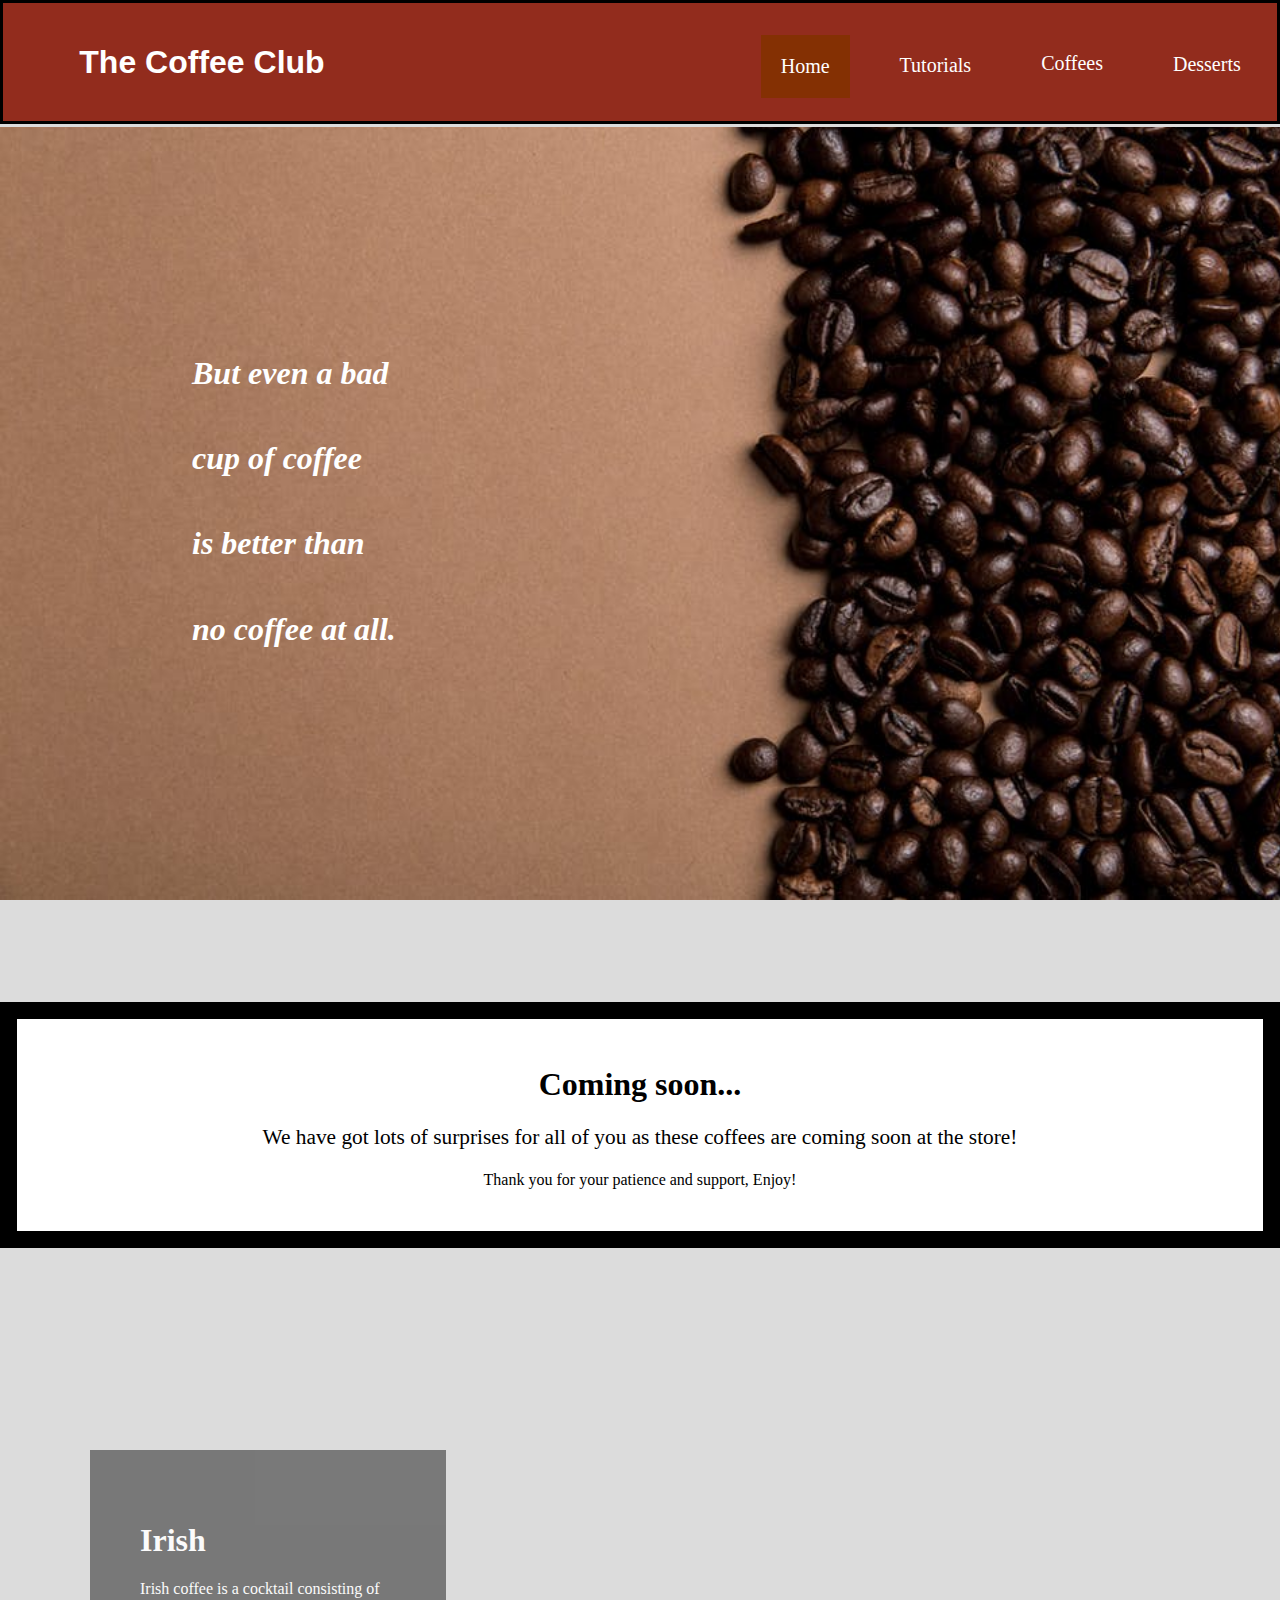
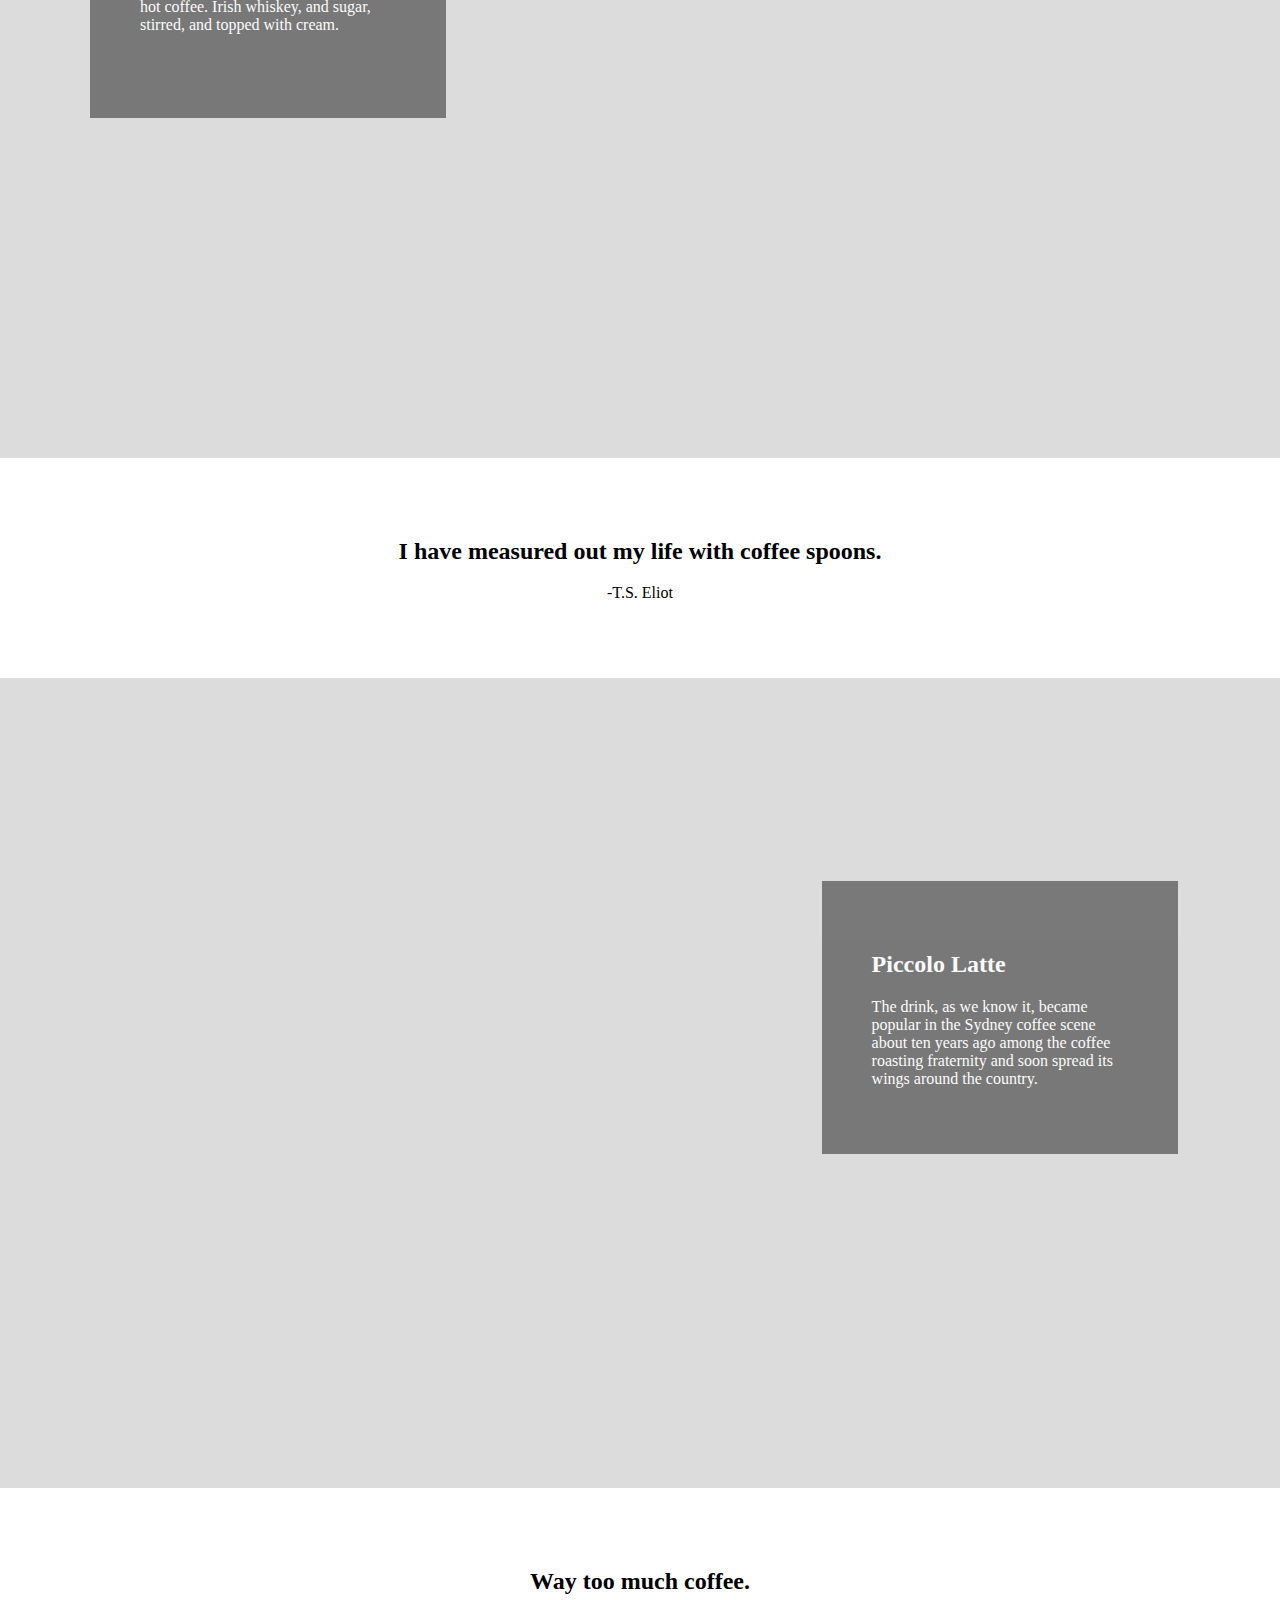
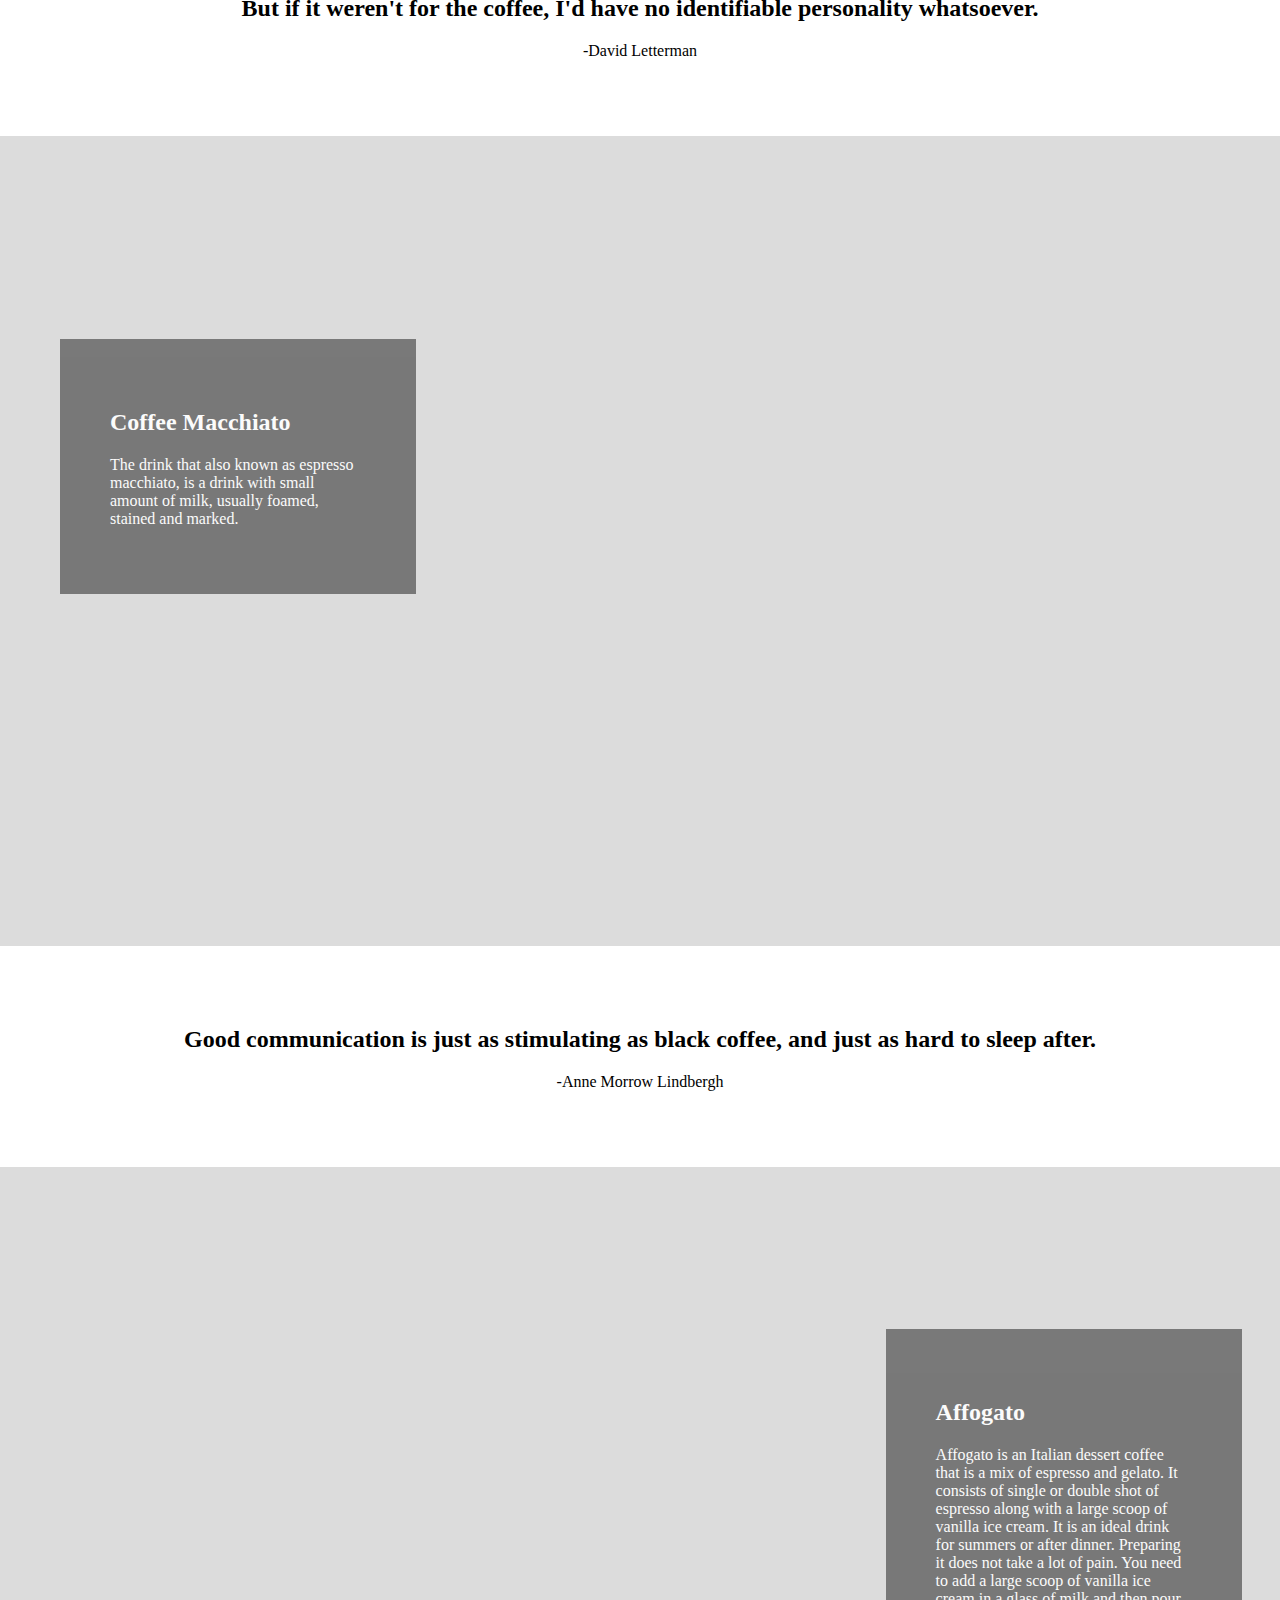
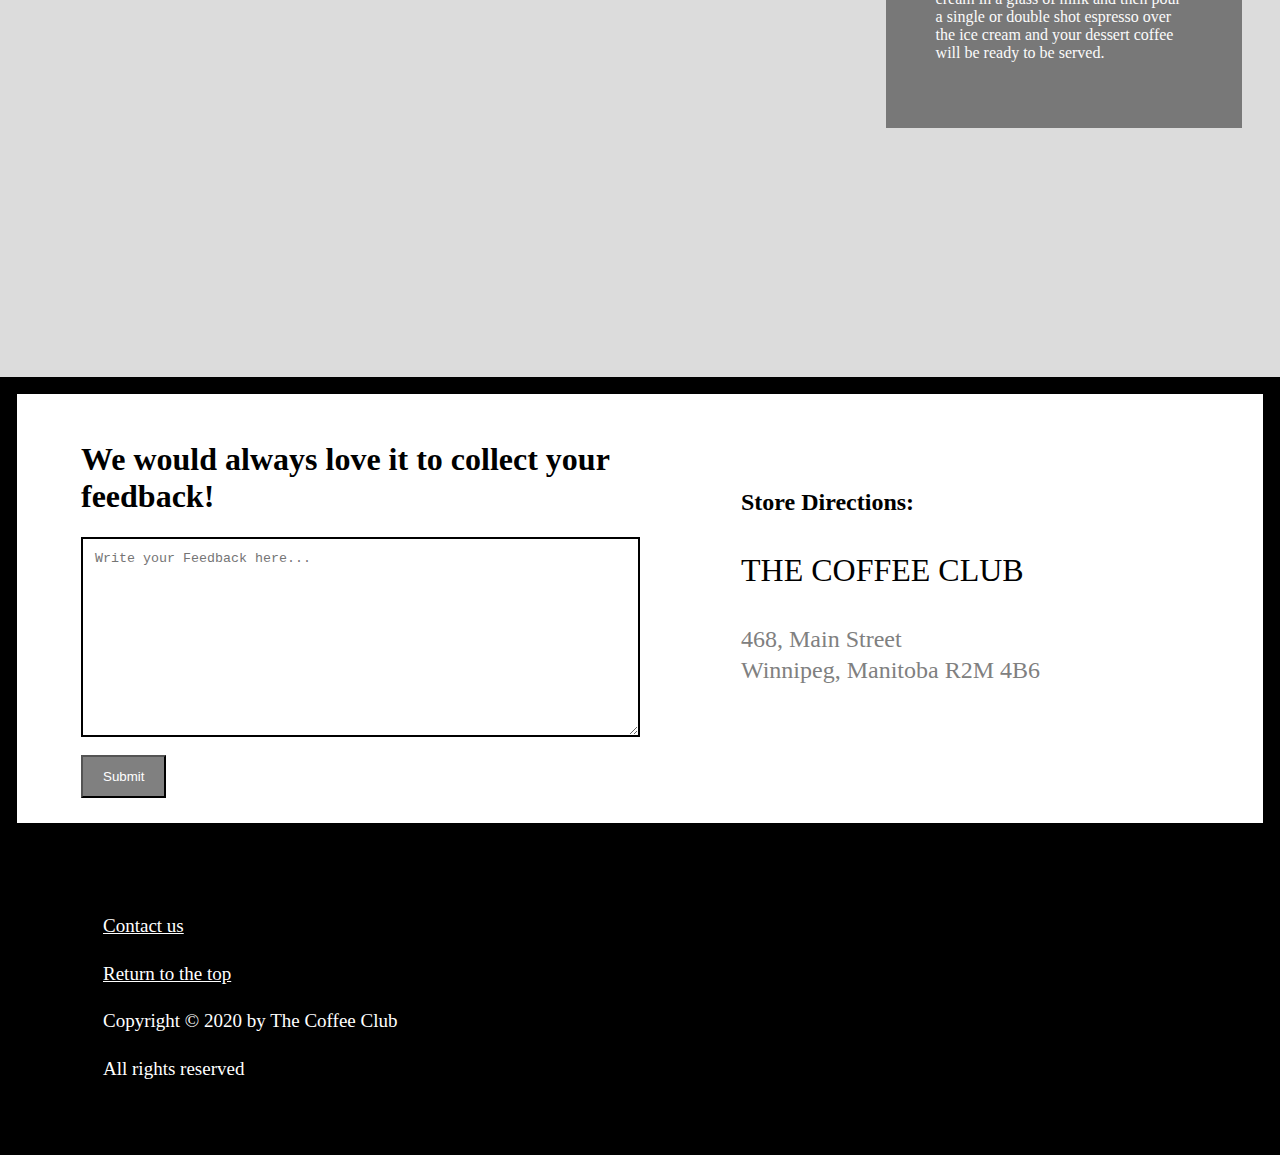
<file: index.html>
<DOCTYPE! html>
<html>

<head>

<title>The Coffee Club</title>

<link rel="stylesheet" type="text/css" href="cssfiles/navigation.css">
<link rel="stylesheet" type="text/css" href="cssfiles/footer.css">
<link rel="stylesheet" type="text/css" href="cssfiles/background.css">
<link rel="stylesheet" type="text/css" href="cssfiles/upcomingitems.css">
<link rel="stylesheet" type="text/css" href="cssfiles/feedback.css">

<style type="text/css">

body{
background: #DCDCDC;
body: 100%;
margin: 0;
}

</style>

</head>

<body>

<a name="topofthepage"></a>
<ul class="nav1">
<h2 class="brandname">The Coffee Club</h2>
<li class="l1" style="margin-top: 5px;"><a class="active">Home</a></li>
<li class="l1" style="margin-left: 30px;"><a href="Tutorials/tutorial.html">Tutorials</a></li>
<li class="l1" style="margin-left: 30px;"><a href="Coffeesandteas/informationsection.html">Coffees</a></li>
<li class="l1" style="margin-left: 30px;"><a href="Desserts/dessertsmenu.html">Desserts</a></li>
</ul>

<div class="initialbg">
<h1>But even a bad</h1>
<h1>cup of coffee</h1>
<h1>is better than</h1>
<h1>no coffee at all.</h1>
</div>

<section class="description">
<h1 style="text-align: center; font-size: 24pt;">Coming soon...</h1>
<p style="text-align: center; font-size: 16pt;">We have got lots of surprises for all of you as these coffees are coming soon at the store!</p>
<p style="text-align: center; font-size: 12pt;">Thank you for your patience and support, Enjoy!</p>
</section>

<div class="upcimg1">
<div class="textsm1">
<h1>Irish</h1>
<p> Irish coffee is a cocktail consisting of hot coffee. Irish whiskey, and sugar, stirred, and topped with cream. </p>
</p><br>
</div>
</div>

<section class="description1">
<h2 style="text-align: center;">I have measured out my life with coffee spoons.</h2>
<p style="text-align: center;">-T.S. Eliot</p>
</section>

<div class="upcimg2">
<div class="textsm2">
<h2>Piccolo Latte</h2>
<p>The drink, as we know it, became popular in the Sydney coffee scene about ten years ago among the coffee roasting fraternity and soon spread its wings around the country.</p>
</div>
</div>

<section class="description1">
<h2 style="text-align: center;">Way too much coffee.<br>But if it weren't for the coffee, I'd have no identifiable personality whatsoever.</h2>
<p style="text-align: center;">-David Letterman</p>
</section>

<div class="upcimg3">
<div class="textsm3">
<h2>Coffee Macchiato</h2>
<p>The drink that also known as espresso macchiato, is a drink with small amount of milk, usually foamed, stained and marked.</p>
</div>
</div>

<section class="description1">
<h2 style="text-align: center;">Good communication is just as stimulating as black coffee, and just as hard to sleep after.</h2>
<p style="text-align: center;">-Anne Morrow Lindbergh</p>
</section>

<div class="upcimg4">
<div class="textsm4">
<h2> Affogato</h2>
<p> Affogato is an Italian dessert coffee that is a mix of espresso and gelato. It consists of single or double shot of espresso along with a large scoop of vanilla ice cream. 
It is an ideal drink for summers or after dinner. Preparing it does not take a lot of pain. 
You need to add a large scoop of vanilla ice
cream in a glass of milk and then pour a single or double shot
espresso over the ice cream and your dessert coffee will be ready to be served.</p>
</div>
</div>

<aside class="storelocation">
<h2>Store Directions:</h2>
<p style="font-size: 24pt;">THE COFFEE CLUB</p>
<p style="color: grey; font-size: 18pt;">468, Main Street<br>Winnipeg, Manitoba R2M 4B6</p>
</aside>

<section class="description">
<h1>We would always love it to collect your feedback!</h1>
<textarea class="feedback" name="feedback" placeholder="Write your Feedback here..." style="height: 200px"></textarea><br><br>

<input type="submit" value="Submit">

</section>

<footer>

<footer class="ftr1">

<p><a href="mailto:aslalia-j@webmail.uwinnipeg.ca">Contact us</a></p>

<p>
<a href="#topofthepage">Return to the top</a>
</p>

<p> Copyright &copy; 2020 by The Coffee Club</p>

<p> All rights reserved</p>

</footer>

</body>

</html>
</file>
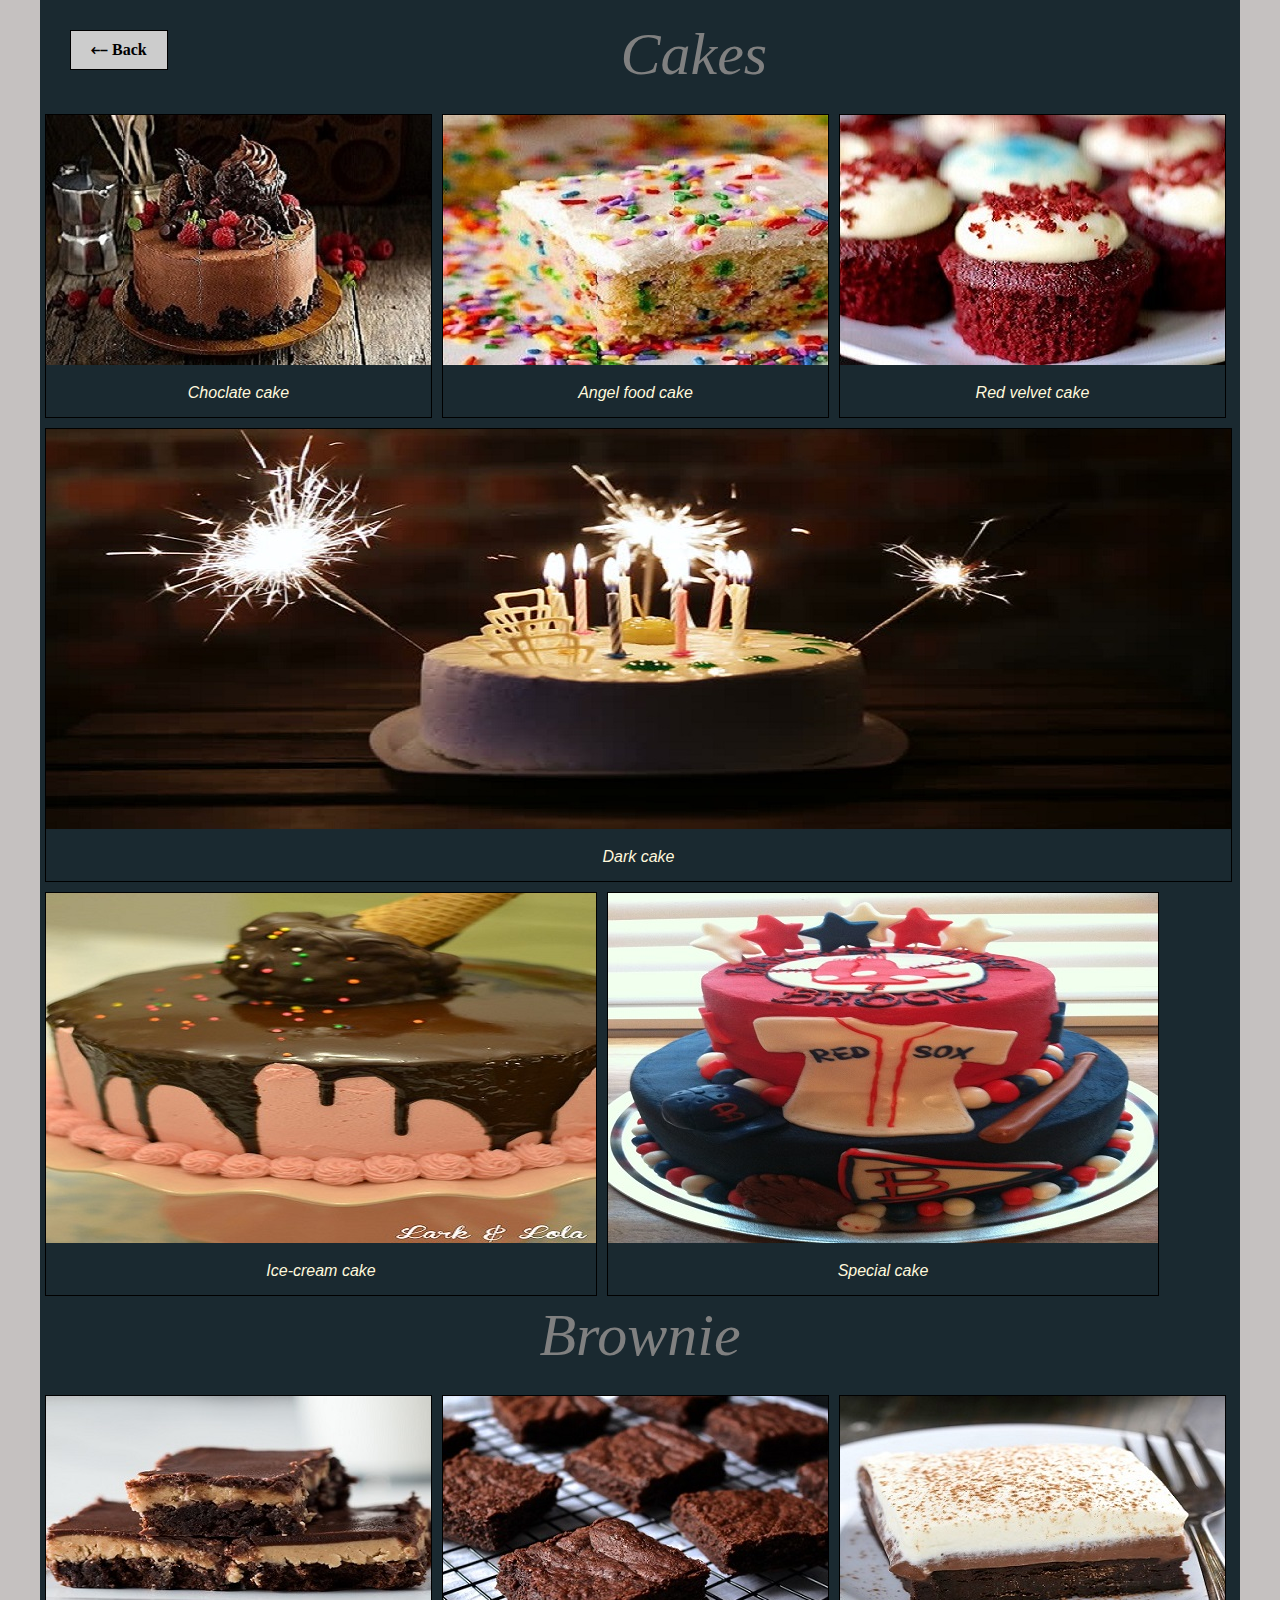
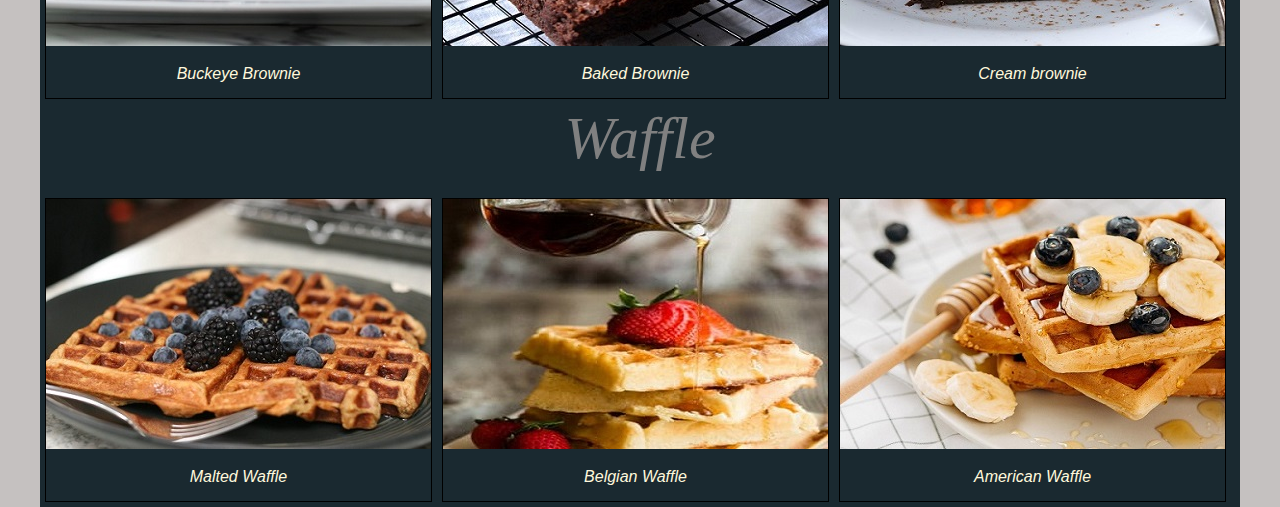
<file: Desserts/dessertsmenu.html>
<!DOCTYPE html>
<html>
  <head>
    <link rel="stylesheet" type="text/css" href="style.css">
    <link rel="stylesheet" type="text/css" href="backbutton.css">
  </head>

 <body>

 <div class="bgcolor">
   <div class="container">

<button style="margin-top: 30px; margin-left: 30px;" onclick="document.location='../index.html'" class="btn1">
&lbarr; Back
</button>

  <div class="type"> Cakes </div>
  
     <div class="gallery">
         <img src="Images/cake1.jpg">
          
         <div class="text">Choclate cake</div>
     </div>

      <div class="gallery">
           <img src="Images/cake2.jpg">
          <div class="text">Angel food cake</div>
     </div>

      <div class="gallery">
         <img src="Images/cake3.jpg">
         <div class="text">Red velvet cake </div>
       </div>
        
       <div class="gallery">
        <img src="Images/cake4.jpg">
        <div class="text">Dark cake </div>
      </div>
        
      <div class="gallery">
        <img src="Images/cake5.jpg">
        <div class="text">Ice-cream cake</div>
      </div>

      <div class="gallery">
        <img src="Images/cake6.jpg">
        <div class="text">Special cake </div>
      </div>
       
       <div class="type"> Brownie </div>
       <div class="gallery">
        <img src="Images/brownie1.jpg">
         <div class="text">Buckeye Brownie</div>
    </div>

     <div class="gallery">
          <img src="Images/browine2.jpg">
         <div class="text">Baked Brownie</div>
    </div>

     <div class="gallery">
        <img src="Images/brownie3.jpg">
        <div class="text">Cream brownie</div>
      </div>
      
      <div class="type">Waffle</div>
      
      <div class="gallery">
        <img src="Images/waffle1.jpg">
         <div class="text">Malted Waffle</div>
    </div>

     <div class="gallery">
          <img src="Images/waffle2.jpg">
         <div class="text">Belgian Waffle</div>
    </div>

     <div class="gallery">
        <img src="Images/waffle3.jpg">
        <div class="text">American Waffle</div>
      </div>
   </div>
   </div>
 </body>
</html>
</file>
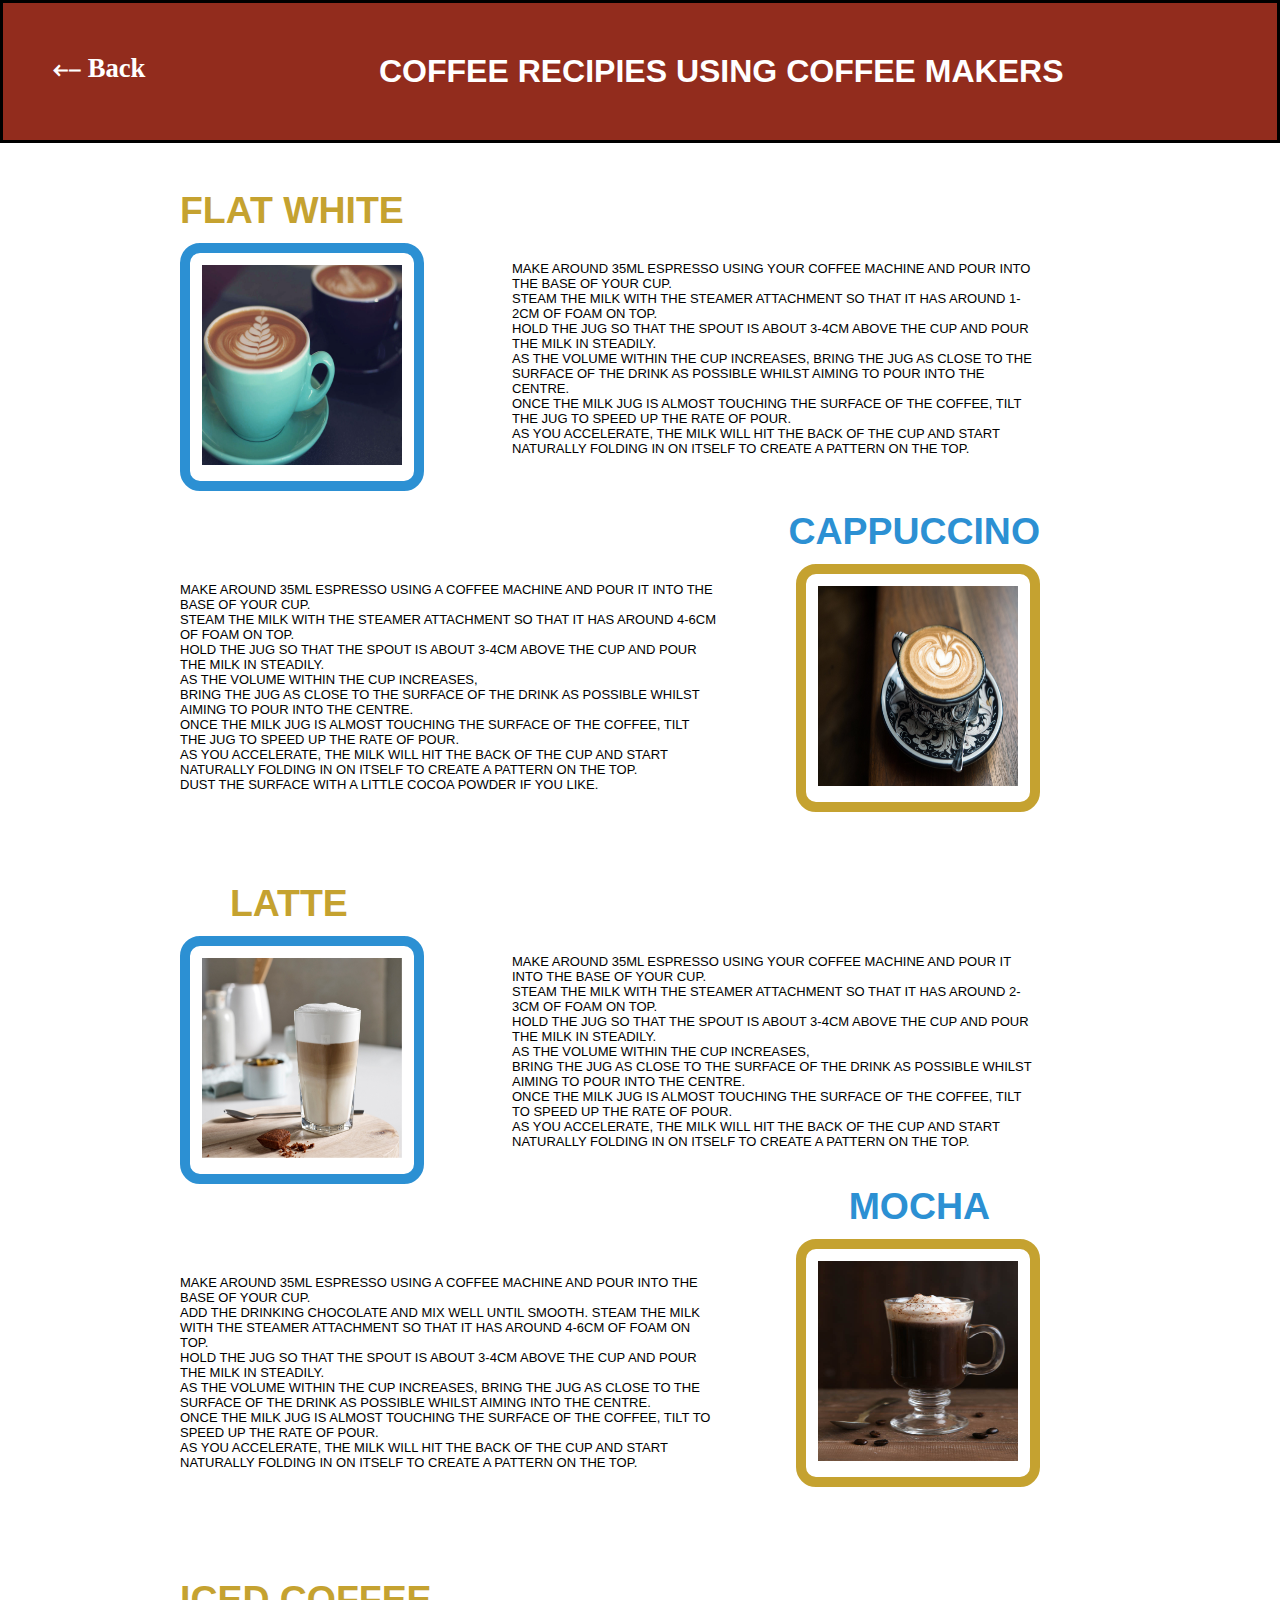
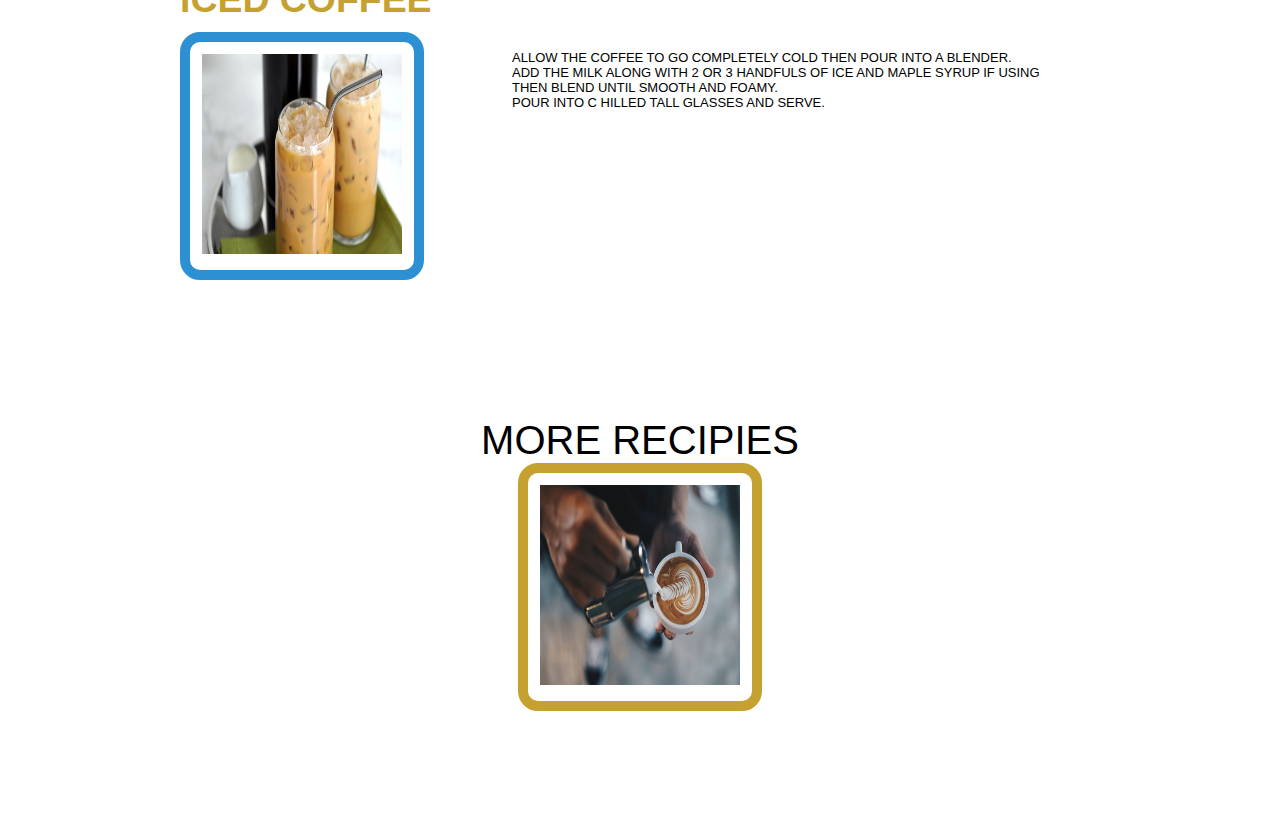
<file: Tutorials/tutorial.html>
<!DOCTYPE html>
<html>
    <head>
        <title>
        How to use coffee makers to make different coffees!   
        </title>
<link rel="stylesheet" type="text/css" href="project style.css">
<link rel="stylesheet" type="text/css" href="header.css">
<link rel="stylesheet" type="text/css" href="backbutton.css">

<style type="text/css">
body{
background-color: white;
}
</style>
    </head>
    <body>
    
         <div id="header1">
<button style="margin-top: -10px; margin-left: 30px;" onclick="document.location='../index.html'" class="btn1">
&lbarr; Back
</button>
            <h1 class="heading1">COFFEE RECIPIES USING COFFEE MAKERS</h1>
         </div><br><br>
         <div class="rc1">
             <h3 style="margin-top: 10px;">Flat White</h3>
            </div><br><br><br>
             <div class="whiteimage"><a href="https://www.youtube.com/watch?v=UAzsDnGxEyA"><img src="k.jpg" height="200px" width="200px" ></a></div>
             <div class="p1">
                 <p>
                    Make around 35ml espresso using your coffee machine and pour into the base of your cup.<br>
                    Steam the milk with the steamer attachment so that it has around 1-2cm of foam on top. <br>
                    Hold the jug so that the spout is about 3-4cm above the cup and pour the milk in steadily.<br>
                     As the volume within the cup increases, bring the jug as close to the surface of the drink as possible whilst aiming to pour into the centre. <br>
                     Once the milk jug is almost touching the surface of the coffee, tilt the jug to speed up the rate of pour.<br>
                      As you accelerate, the milk will hit the back of the cup and start naturally folding in on itself to create a pattern on the top.
                 </p></div>  <br><br><br>
         <div class="rc2">
             <h3>CAPPUCCINO
             </h3>
         </div><br><br><br><div class="cappuimage"><a href="https://www.youtube.com/watch?v=WdEmajMXw88"><img src="c2.jpg" height="200px" width="200px" ></a></div>
         <br><div class="p2">
             <p>
                Make around 35ml espresso using a coffee machine and pour it into the base of your cup.<br>
                Steam the milk with the steamer attachment so that it has around 4-6cm of foam on top.<br>
                 Hold the jug so that the spout is about 3-4cm above the cup and pour the milk in steadily.<br>
                 As the volume within the cup increases,<br>
                  bring the jug as close to the surface of the drink as possible whilst aiming to pour into the centre.<br>
                  Once the milk jug is almost touching the surface of the coffee, tilt the jug to speed up the rate of pour.<br>
                  As you accelerate, the milk will hit the back of the cup and start naturally folding in on itself to create a pattern on the top. <br>
                  Dust the surface with a little cocoa powder if you like.
             </p>
         </div><br><br><br><br><br>
         <div class="r3">
             
                 <h3>
                     LATTE
                 </h3>
                 </div><br><br><br>
                 <div class="latteimage"><a href="https://www.youtube.com/watch?v=UxwscVIZ8Qg"><img src="c3.jpg" height="200px" width="200px" ></a></div>
                 <div class="p1">
                     <p>
                        Make around 35ml espresso using your coffee machine and pour it into the base of your cup.<br>
                        Steam the milk with the steamer attachment so that it has around 2-3cm of foam on top.<br>
                         Hold the jug so that the spout is about 3-4cm above the cup and pour the milk in steadily.<br>
                          As the volume within the cup increases,<br>
                           bring the jug as close to the surface of the drink as possible whilst aiming to pour into the centre.<br>
                          Once the milk jug is almost touching the surface of the coffee, tilt to speed up the rate of pour. <br>
                          As you accelerate, the milk will hit the back of the cup and start naturally folding in on itself to create a pattern on the top.
                     </p>
                 </div><br><br>
             <div class="r4">
                 <h3>MOCHA</h3>
             </div><br><br><br>
             <div class="mochaimage"><a href="https://www.youtube.com/watch?v=aEHBmi1927g"><img src="c4.jpg" height="200px" width="200px" ></a></div><br><br>
             <div class="p2">
                 <p>
                    Make around 35ml espresso using a coffee machine and pour into the base of your cup.<br>
                     Add the drinking chocolate and mix well until smooth.
                    Steam the milk with the steamer attachment so that it has around 4-6cm of foam on top.<br>
                     Hold the jug so that the spout is about 3-4cm above the cup and pour the milk in steadily.<br>
                      As the volume within the cup increases, bring the jug as close to the surface of the drink as possible whilst aiming into the centre.<br>
                       Once the milk jug is almost touching the surface of the coffee, tilt to speed up the rate of pour.<br>
                        As you accelerate, the milk will hit the back of the cup and start naturally folding in on itself to create a pattern on the top.
                 </p>
             </div><br><br><br><br><br><br>
             <div class="r5">
                 <h3>ICED COFFEE</h3>
             </div><br><br><br>
             <div class="iceimage"><a href="https://www.youtube.com/watch?v=BnmfJfvgZsU"><img src="c5.jpg" height="200px" width="200px" ></a></div>
             <div class="p1">
                 <p>
                    Allow the coffee to go completely cold then pour into a blender.<br>
                     Add the milk along with 2 or 3 handfuls of ice and maple syrup if using then blend until smooth and foamy.<br>
                    Pour into c hilled tall glasses and serve.
                 </p>
             </div><br><br><br><br><br><br>
             <div class="text">
                MORE RECIPIES
            </div>
            <div class="moreimage"><a href="https://www.youtube.com/watch?v=nSYLImISaG0">
                <img src="m.jpg" height="200px" width="200px" ></a>
             </div>   
    </body>
</html>
</file>
<file: cssfiles/navigation.css>
ul.nav1{
list-style-type: none;
max-width: 100%;
padding: 14px 14px;
color: white;
overflow: hidden;
border: 1px solid black;
background-color: rgb(146,44,29);
margin-bottom: 3px;
border: 3px solid black;
}

li.l1{
float: left;
margin-left: 35%;
}

li.l1 a{
display: block;
color: white;
font-size: 15pt;
text-align: center;
margin-top: 15%;
padding: 20px 20px;
text-decoration: none;
}

.active{
background-color: rgb(132,48,3);
}

li.l1 a:hover{
color: white;
background-color: rgb(132,48,3);
}

.brandname{
float: left;
font-family: century, arial;
font-size: 24pt;
margin-left: 5%;
}
</file>
<file: cssfiles/footer.css>
.ftr1{
background-color: black;
color: white;
text-align: left;
font-size: 19px;
line-height: 1.5;
padding: 50px;
padding-left: 100px;
border: 3px solid black;
}

.ftr1 a:link{color: white;}
.ftr1 a:visited{color: purple;}
.ftr1 a:hover{color: grey;}
</file>
<file: cssfiles/background.css>
.initialbg{
background-image: url('../Images/pct1.jpeg');
background-repreat: no-repeat;
background-attachment: fixed;
background-size: cover;
backgrond-origin: content-box, padding-box;
padding: 15% 0% 25% 15%;
line-height: 2;
font-style: italic;
color: white;
}
</file>
<file: cssfiles/upcomingitems.css>
.upcimg1{
background-image: url('../Images/irish.jpeg');
min-height: 90%;
}

.upcimg2{
background-image: url('../Images/piccololatte.jpg');
min-height: 90%;
}

.upcimg3{
background-image: url('../Images/macchiato.jpeg');
min-height: 90%;
}

.upcimg4{
background-image: url('../Images/affogato.jpg');
min-height: 90%;
}

.upcimg1,.upcimg2,.upcimg3,.upcimg4{
position: relative;
opacity: 0.9;
background-position: center;
background-size: cover;
background-repeat: no-repeat;
background-attachment: fixed;
}

.upcimg1:hover{opacity: 1;}
.upcimg2:hover{opacity: 1;}
.upcimg3:hover{opacity: 1;}
.upcimg4:hover{opacity: 1;}

.description{
padding: 2% 5%;
background-color: white;
color: black;
border: 2px solid black;
margin: 15px;
outline: black solid 15px;
}

.description1{
padding: 60px 90px;
background-color: white;
color: black;
}

.textsm1{
position:absolute;
top: 25%;
width:20%;
text-align: left;
color: white;
background-color: rgba(0,0,0,0.5);
margin-left: 90px;
padding: 50px 50px;
}


.textsm2{
position:absolute;
top: 25%;
width:20%;
text-align: left;
color: white;
background-color: rgba(0,0,0,0.5);
right: 8%;
padding: 50px 50px;
}

.textsm3{
position:absolute;
top: 25%;
width:20%;
text-align: left;
color: white;
background-color: rgba(0,0,0,0.5);
margin-left: 60px;
padding: 50px 50px;
}

.textsm4{
position:absolute;
top: 20%;
width:20%;
text-align: left;
color: white;
background-color: rgba(0,0,0,0.5);
right:3%;
padding: 50px 50px;
}
</file>
<file: cssfiles/feedback.css>
textarea.feedback{
width: 50%;
padding: 12px;
border: 2px solid black;
box-sizing: border-box;
}

input[type=submit]
{
background-color: grey;
color: white;
padding: 12px 20px;
cursor: pointer;
}

input[type=submit]:hover{
background-color: black;
}

.storelocation{
float: right;
line-height: 1.3;
margin-top: 90px;
margin-right: 240px;
}
</file>
<file: Desserts/style.css>
*{
    margin:0px;
    padding:0px;
}

.type{
 padding: 20px;
 text-align: center;
 font-size: 60px;

text-shadow: cadetblue;
text-decoration-color: darkblue;
font-style: italic;
color: gray;
}



.bgcolor{
    background-color:#c5c1c0;
    width: auto;
    height: auto;
}
.container{
  
    max-width: 1200px;
    margin: auto;
    background:#1a2930;
    overflow:auto;

}

.gallery{

    margin: 5px;
    border:1px solid black;
    float:left;
    widows: 390px;
}

.gallery img{
   width: 100%;
   height: auto;
}

.text{
padding:15px;
text-align:center;
font-family: Verdana, Geneva, Tahoma, sans-serif;
font-style: oblique;
color: cornsilk;
}
</file>
<file: Desserts/backbutton.css>
.btn1{
font-family: times new roman, arial;
font-weight: bolder;
font-size: 16px;
color: black;
background-color: #CCC;
border: 1px solid black;
padding: 10px 20px;
float: left;
}

.btn1:hover{
color: white;
background-color: #666;
}
</file>
<file: Tutorials/project style.css>
*{
    margin:0px;
    padding:0px;
}

.heading{
    text-transform: uppercase;
    color:rgb(243, 9, 9);
    font-family:'Montserrat',sans-serif ;
    text-align: center;
    font-size: 40px;
}
.rc1{
    text-transform: uppercase;
    color:rgb(197, 162, 48);
    font-family:'Montserrat',sans-serif ;
    margin-left: 180px;
    float: left;
    font-size: xx-large;
}
.whiteimage{
  margin-top: 10px;
  margin-left: 180px;
  border: 10px solid rgb(44, 144, 211);
  border-radius: 20px;
  padding: 12px;
  width: 200px;
 
      
        
}

.p1{
    color:black;
    font-family:Verdana, Geneva, Tahoma, sans-serif ;
    text-align:left;
    margin-right: 240px;
    margin-top: -230px;
    margin-left: 40%;
    font-size: 13px;
    text-transform: uppercase;
}
.rc2{
    text-transform: uppercase;
    color:rgb(44, 144, 211);
    font-family:'Montserrat',sans-serif ;
    margin-right: 240px;
    float: right;
    font-size: xx-large;
}
.cappuimage{
  margin-right: 240px;
  margin-left: 80px;
  border: 10px solid rgb(197, 162, 48);
  border-radius: 20px;
  padding: 12px;
  width: 200px;
  float: right;
}
.p2{
    color: black;
    font-family:Verdana, Geneva, Tahoma, sans-serif ;
    text-align:left;
    margin-left: 180px;
    font-size: 13px;
    text-transform: uppercase;   
}
.r3{
    text-transform: uppercase;
    color:rgb(197, 162, 48);
    font-family:'Montserrat',sans-serif;
    margin-left: 230px;
    float: left;
    font-size: xx-large;
}
.latteimage{ 
    border: 10px solid rgb(44, 144, 211);
    border-radius: 20px;
    padding: 12px;
    width: 200px;
    margin-left: 180px;
    
}

.r4{
    text-transform: uppercase;
    color:rgb(44, 144, 211);
    font-family:'Montserrat',sans-serif ;
    margin-right: 290px;
    float: right;
    font-size: xx-large;
}
.mochaimage{
    margin-right: 240px;
    margin-left: 80px;
    border: 10px solid rgb(197, 162, 48);
    border-radius: 20px;
    padding: 12px;
    width: 200px;
    float: right;
}
.r5{
    text-transform: uppercase;
    color:rgb(197, 162, 48);
    font-family:'Montserrat',sans-serif ;
    margin-left: 180px;
    float: left;
    font-size: xx-large;
}
.iceimage{
    margin-left: 180px;
    border: 10px solid rgb(44, 144, 211);
    border-radius: 20px;
    padding: 12px;
    width: 200px;
}

.whiteimage:hover {
    box-shadow: 0 0 12px 6px rgb(146,44,29);
  }
  .cappuimage:hover {
    box-shadow: 0 0 12px 6px rgb(146,44,29);
  }
  .latteimage:hover {
    box-shadow: 0 0 12px 6px rgb(146,44,29);
  }
  .mochaimage:hover {
    box-shadow: 0 0 12px 6px rgb(146,44,29);
  }
  .iceimage:hover {
    box-shadow: 0 0 12px 6px rgb(146,44,29);
  }
  .moreimage{
    border: 10px solid rgb(197, 162, 48);
    border-radius: 20px;
    padding: 12px;
    width: 200px;
    float: none;
    display: block;
    margin-left: auto;
    margin-right: auto;
    margin-bottom: 10%;
  }
  .text{
    text-transform: uppercase;
    color: black;
    font-family:'Montserrat',sans-serif ;
    text-align: center;
    font-size: 40px;
    margin-top: 200px;
  }
  .moreimage:hover {
    box-shadow: 0 0 12px 6px rgb(238, 42, 16);
  }
</file>
<file: Tutorials/header.css>
#header1{
background-color: rgb(146,44,29);
color: white;
top: 0;
left: 0;
right: 0;
max-width: 100%;
padding: 50px 0px;
border: 3px solid black;
}

.heading1{
text-align: center;
font-family: century, arial;
}
</file>
<file: Tutorials/backbutton.css>
.btn1{
font-family: times new roman, arial;
font-weight: bolder;
color: white;
font-size: 20pt;
background-color: rgb(146,44,29);
border: none;
padding: 10px 20px;
float: left;
}

.btn1:hover{
color: white;
background-color: rgb(132,48,3);
}
</file>
